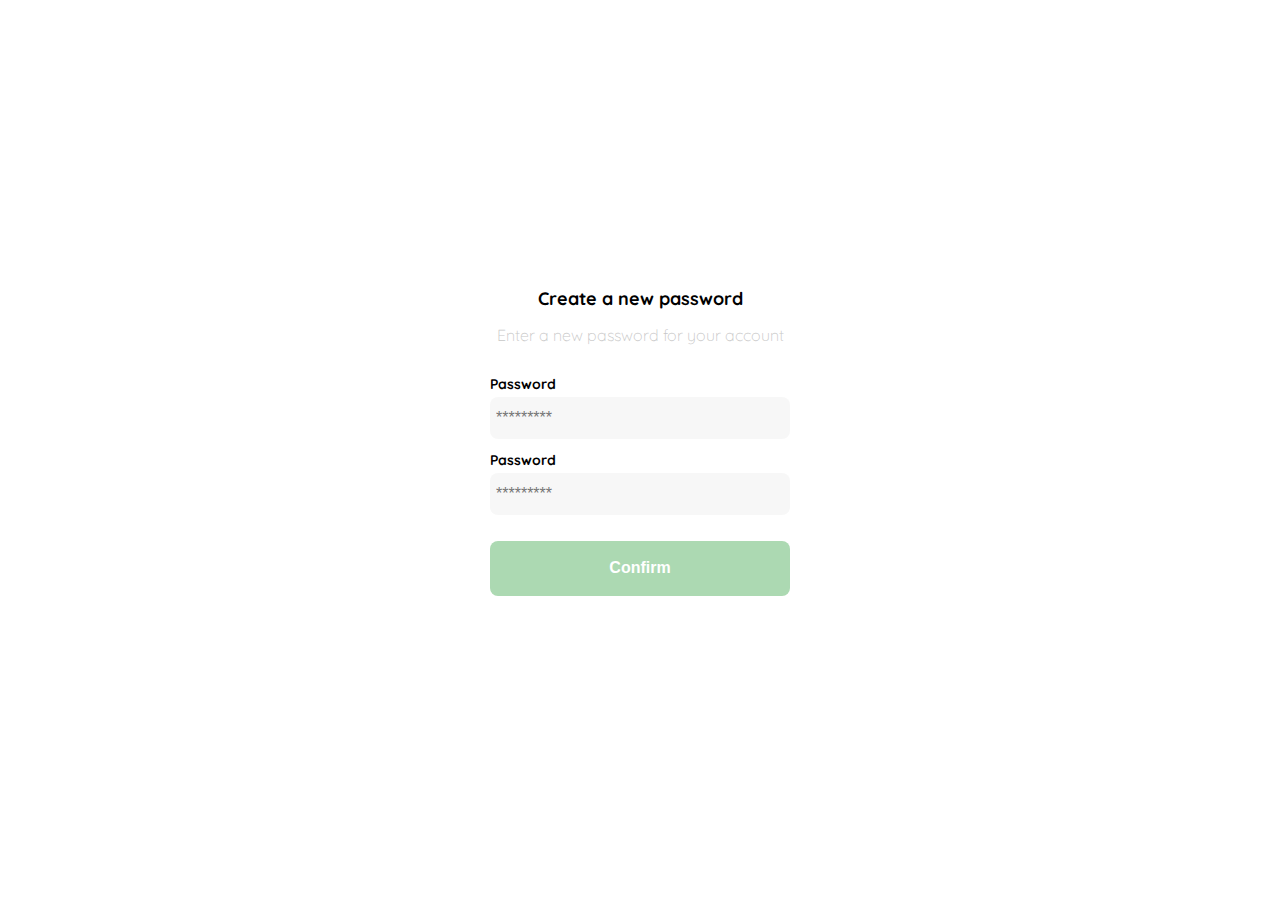
<file: create-new-password.html>
<!DOCTYPE html>
<html lang="en">
<head>
    <meta charset="UTF-8">
    <meta http-equiv="X-UA-Compatible" content="IE=edge">
    <meta name="viewport" content="width=device-width, initial-scale=1.0">
    <link rel="preconnect" href="https://fonts.googleapis.com">
    <link rel="preconnect" href="https://fonts.gstatic.com" crossorigin>
    <link rel="stylesheet" href="css/create-new-password.css">
    <link href="https://fonts.googleapis.com/css2?family=Quicksand:wght@300;500;700&display=swap" rel="stylesheet">
    <title>Create account</title>

</head>
<body>

    <div class="login">

        <div class="form-container">
            <img src="./logos/logo_yard_sale.svg" alt="logo" class="logo">
            
        
        <h1 class="title">Create a new password</h1>
        <p class="subtitle"> Enter a new password for your account</p>

        <form action="#" class="form">
            <label for="new-password"
             class="label">Password</label>
            <input type="password"
             id="new-password" 
             placeholder="*********"
             class="input input-password">

             <label for="new-password"
             class="label">Password</label>
            <input type="password"
             id="new-password" 
             placeholder="*********"
             class="input input-password">

             <input type="submit" value="Confirm" class="primary-button login-button">

         
        </form>
    </div>
    </div><!--login-->
    
</body>
</html>
</file>
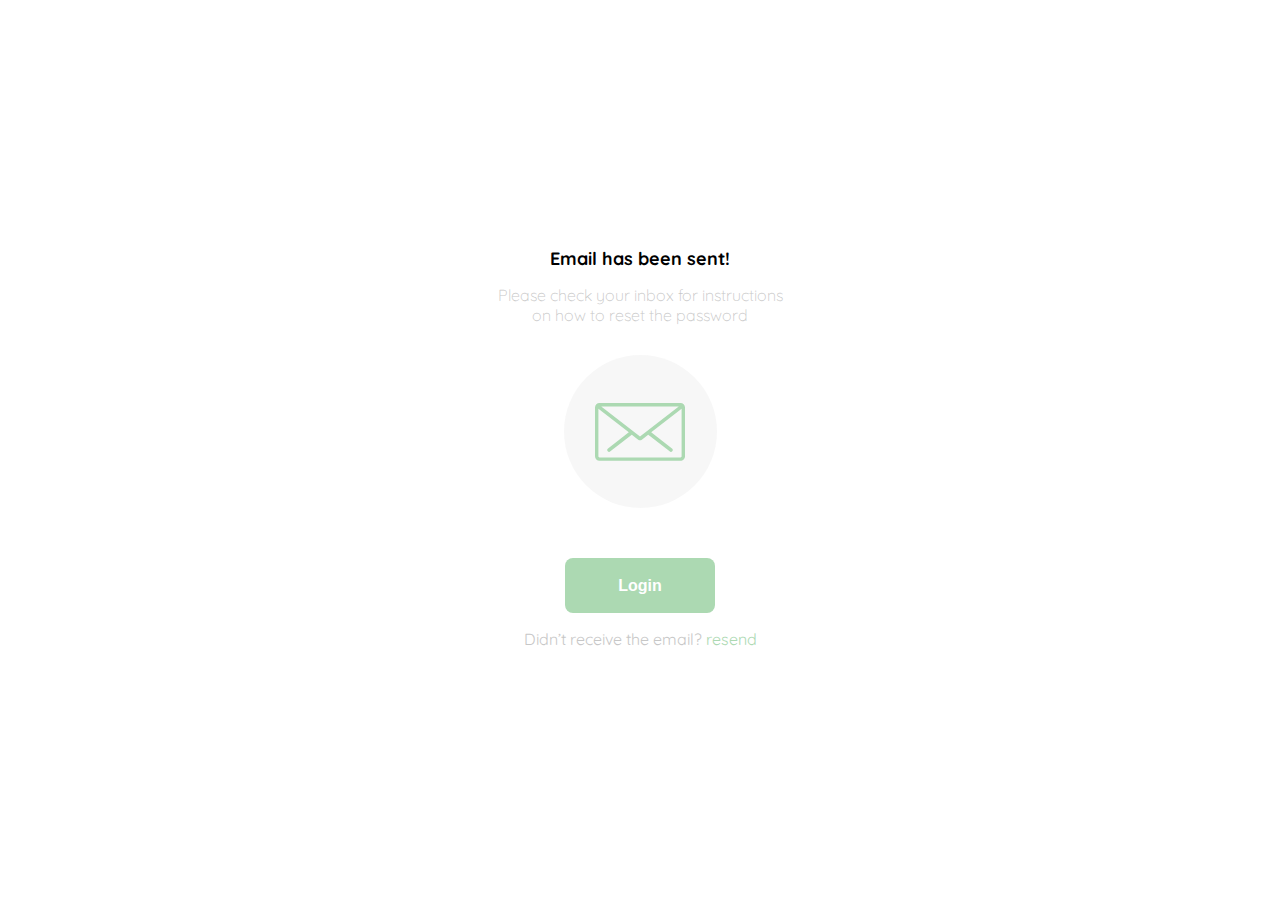
<file: email-sent.html>
<!DOCTYPE html>
<html lang="en">
<head>
    <meta charset="UTF-8">
    <meta http-equiv="X-UA-Compatible" content="IE=edge">
    <meta name="viewport" content="width=device-width, initial-scale=1.0">
    <link rel="preconnect" href="https://fonts.googleapis.com">
    <link rel="preconnect" href="https://fonts.gstatic.com" crossorigin>
    <link rel="stylesheet" href="css/email-sent.css">
    <link href="https://fonts.googleapis.com/css2?family=Quicksand:wght@300;500;700&display=swap" rel="stylesheet">
    <title>Email sent</title>

</head>
<body>

    <div class="login">

        <div class="form-container">
            <img src="./logos/logo_yard_sale.svg" alt="logo" class="logo">
            
        
        <h1 class="title">Email has been sent!</h1>
        <p class="subtitle"> Please check your inbox for instructions on how to reset the password</p>

        <div class="email-image">
            <img src="./icons/email.svg" alt="email">
        </div>
        

        <form action="login.html">
            <input type="submit" value="Login" class="primary-button login-button">
        </form>
         
         
            <p class="resend">
                <span>Didn’t receive the email?</span>
                <a href="">resend</a>
            </p>
    </div>
    </div><!--login-->
    
</body>
</html>
</file>
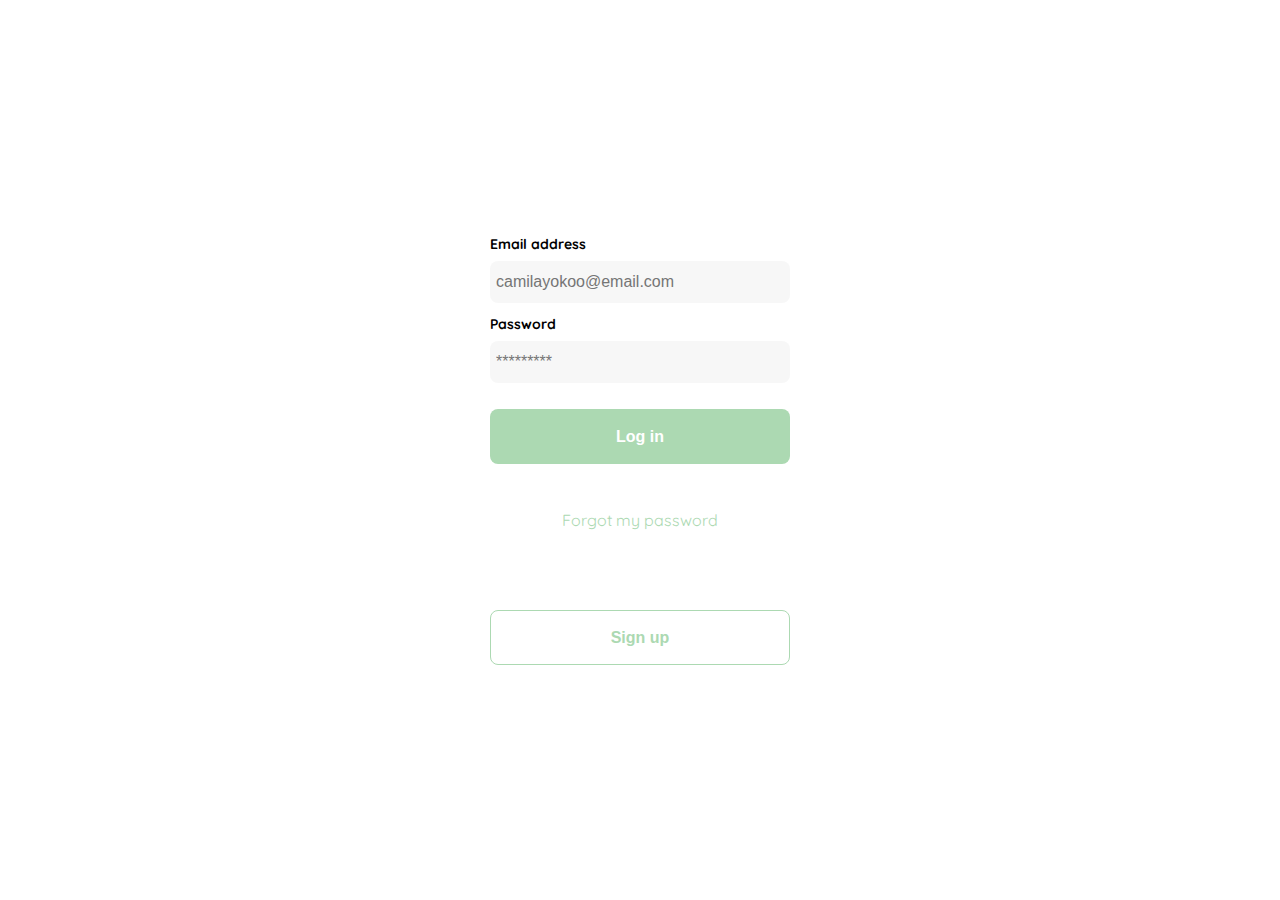
<file: login.html>
<!DOCTYPE html>
<html lang="en">
<head>
    <meta charset="UTF-8">
    <meta http-equiv="X-UA-Compatible" content="IE=edge">
    <meta name="viewport" content="width=device-width, initial-scale=1.0">
    <link rel="preconnect" href="https://fonts.googleapis.com">
    <link rel="preconnect" href="https://fonts.gstatic.com" crossorigin>
    <link rel="stylesheet" href="css/login.css">
    <link href="https://fonts.googleapis.com/css2?family=Quicksand:wght@300;500;700&display=swap" rel="stylesheet">
    <title>Login</title>

    
</head>
<body>

    <div class="login">

        <div class="form-container">
            <img src="./logos/logo_yard_sale.svg" alt="logo" class="logo">
            
        
      

        <form action="index.html" class="form">
            <label for="email"
             class="label">Email address</label>
            <input type="txt"
             id="email" 
             placeholder="camilayokoo@email.com"
             class="input input-email">

           

             <label for="new-password"
             class="label">Password</label>
            <input type="password"
             id="password" 
             placeholder="*********"
             class="input input-password">

             <input type="submit" value="Log in" class="primary-button login-button" >
            

         
        </form>

        <p class="resend">
            <a href="password-recovery.html">Forgot my password</a>
        </p>
    
        <form action="my-account.html">
            <button class="secondary-button signup-button">Sign up</button>
        </form>
       
    </div>
    </div><!--login-->
    
</body>
</html>
</file>
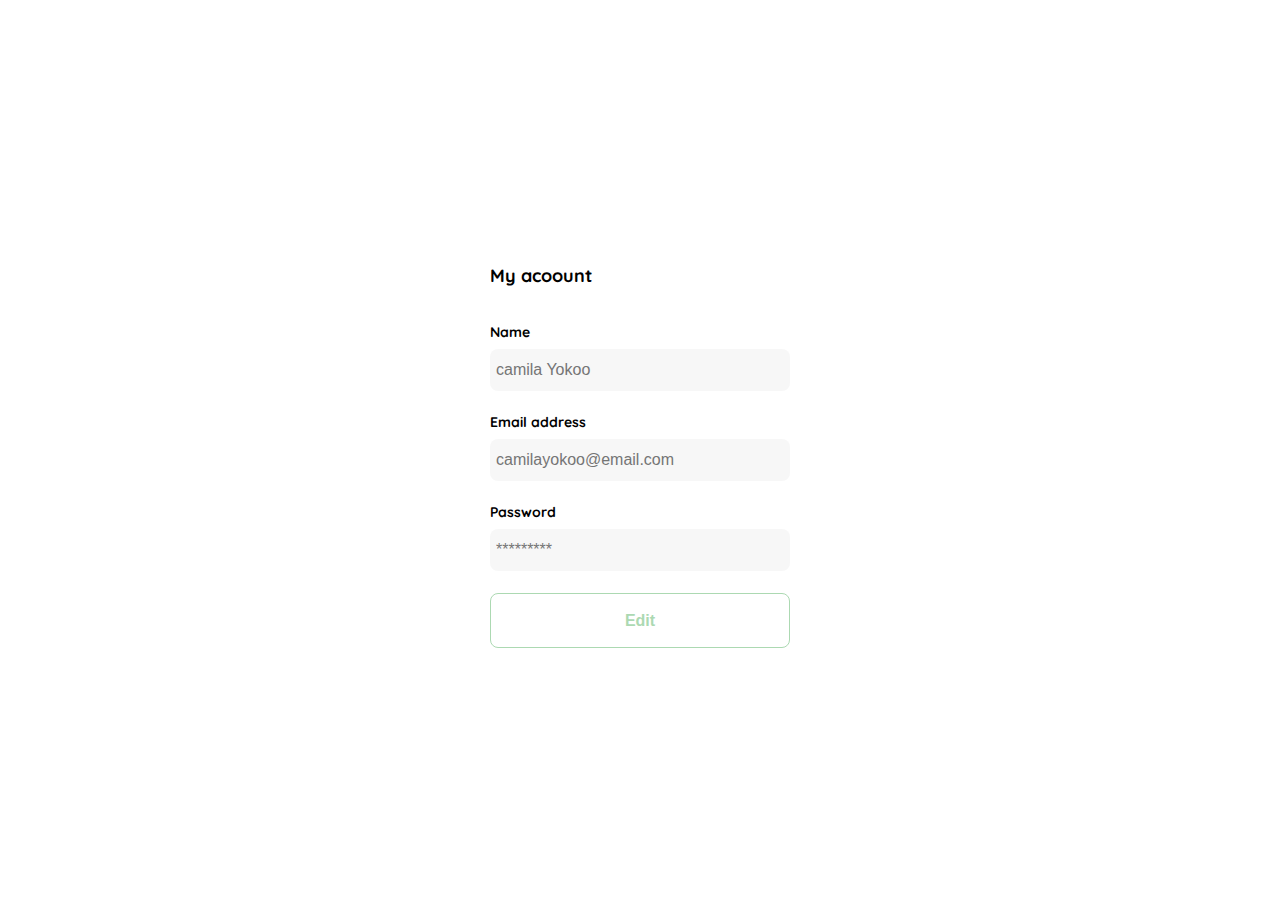
<file: my-account-edit.html>
<!DOCTYPE html>
<html lang="en">
<head>
    <meta charset="UTF-8">
    <meta http-equiv="X-UA-Compatible" content="IE=edge">
    <meta name="viewport" content="width=device-width, initial-scale=1.0">
    <link rel="preconnect" href="https://fonts.googleapis.com">
    <link rel="preconnect" href="https://fonts.gstatic.com" crossorigin>
    <link rel="stylesheet" href="css/my-account-edit.css">
    <link href="https://fonts.googleapis.com/css2?family=Quicksand:wght@300;500;700&display=swap" rel="stylesheet">
    <title>My account edit</title>

  
</head>
<body>

    <div class="login">

        <div class="form-container">
            <img src="./logos/logo_yard_sale.svg" alt="logo" class="logo">
            
        
            <h1 class="title">My acoount</h1>

        <form action="#" class="form">

            <label for="name"
            class="label">Name</label>
           <input type="txt"
            id="name" 
            placeholder="camila Yokoo"
            class="input input-name">


            <label for="email"
             class="label">Email address</label>
            <input type="txt"
             id="email" 
             placeholder="camilayokoo@email.com"
             class="input input-email">

           

             <label for="new-password"
             class="label">Password</label>
            <input type="password"
             id="password" 
             placeholder="*********"
             class="input input-password">

             <button class="secondary-button signup-button">Edit</button>

         
        </form>

       
    </div>
    </div><!--login-->
    
</body>
</html>
</file>
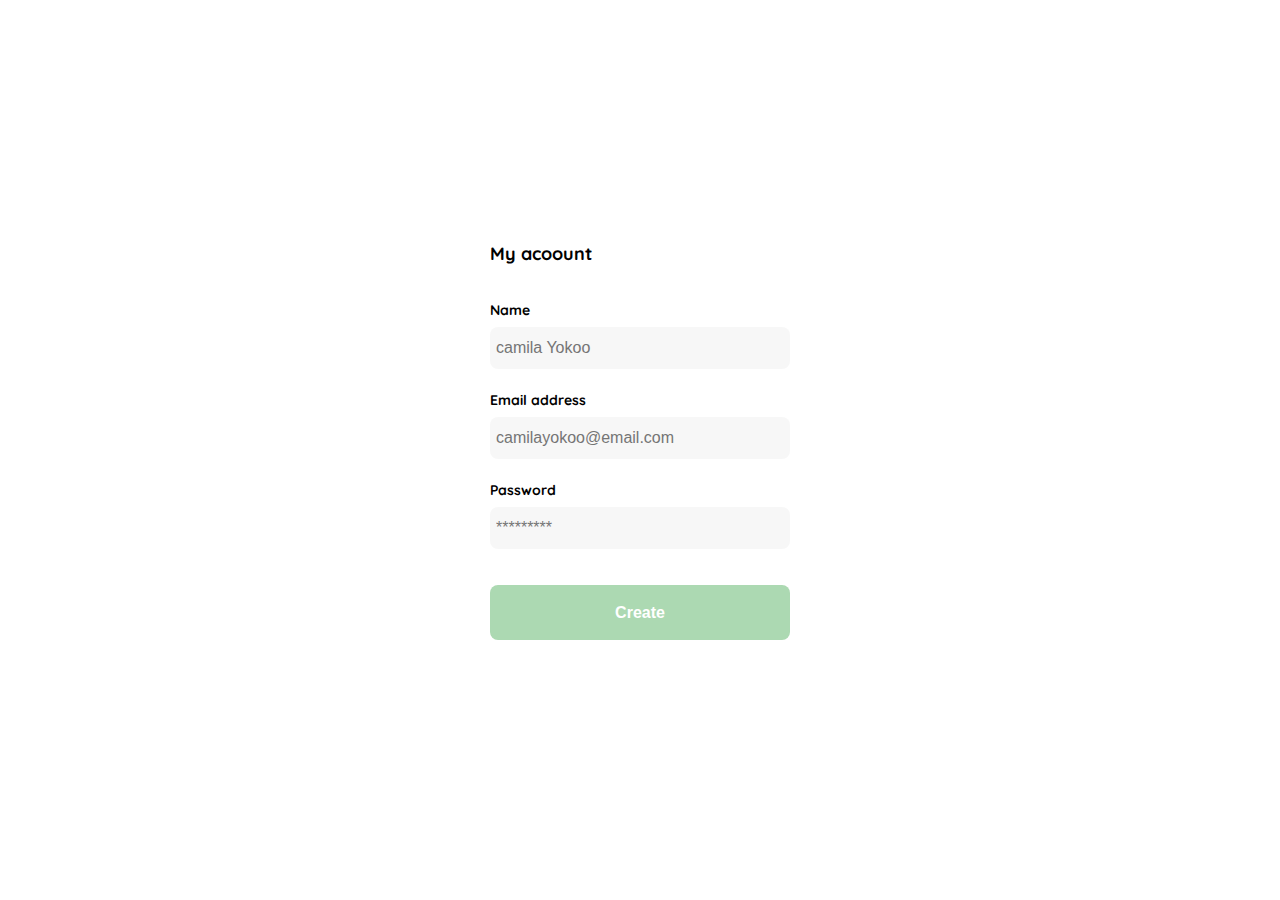
<file: my-account.html>
<!DOCTYPE html>
<html lang="en">
<head>
    <meta charset="UTF-8">
    <meta http-equiv="X-UA-Compatible" content="IE=edge">
    <meta name="viewport" content="width=device-width, initial-scale=1.0">
    <link rel="preconnect" href="https://fonts.googleapis.com">
    <link rel="preconnect" href="https://fonts.gstatic.com" crossorigin>
    <link rel="stylesheet" href="css/my-account.css">
    <link href="https://fonts.googleapis.com/css2?family=Quicksand:wght@300;500;700&display=swap" rel="stylesheet">
    <title>My account</title>

</head>
<body>

    <div class="login">

        <div class="form-container">
            <img src="./logos/logo_yard_sale.svg" alt="logo" class="logo">
            
        
            <h1 class="title">My acoount</h1>

        <form action="login.html" class="form">

            <label for="name"
            class="label">Name</label>
           <input type="txt"
            id="name" 
            placeholder="camila Yokoo"
            class="input input-name">


            <label for="email"
             class="label">Email address</label>
            <input type="txt"
             id="email" 
             placeholder="camilayokoo@email.com"
             class="input input-email">

           

             <label for="new-password"
             class="label">Password</label>
            <input type="password"
             id="password" 
             placeholder="*********"
             class="input input-password">

             <input type="submit" value="Create" class="primary-button login-button">

         
        </form>

       
    </div>
    </div><!--login-->
    
</body>
</html>
</file>
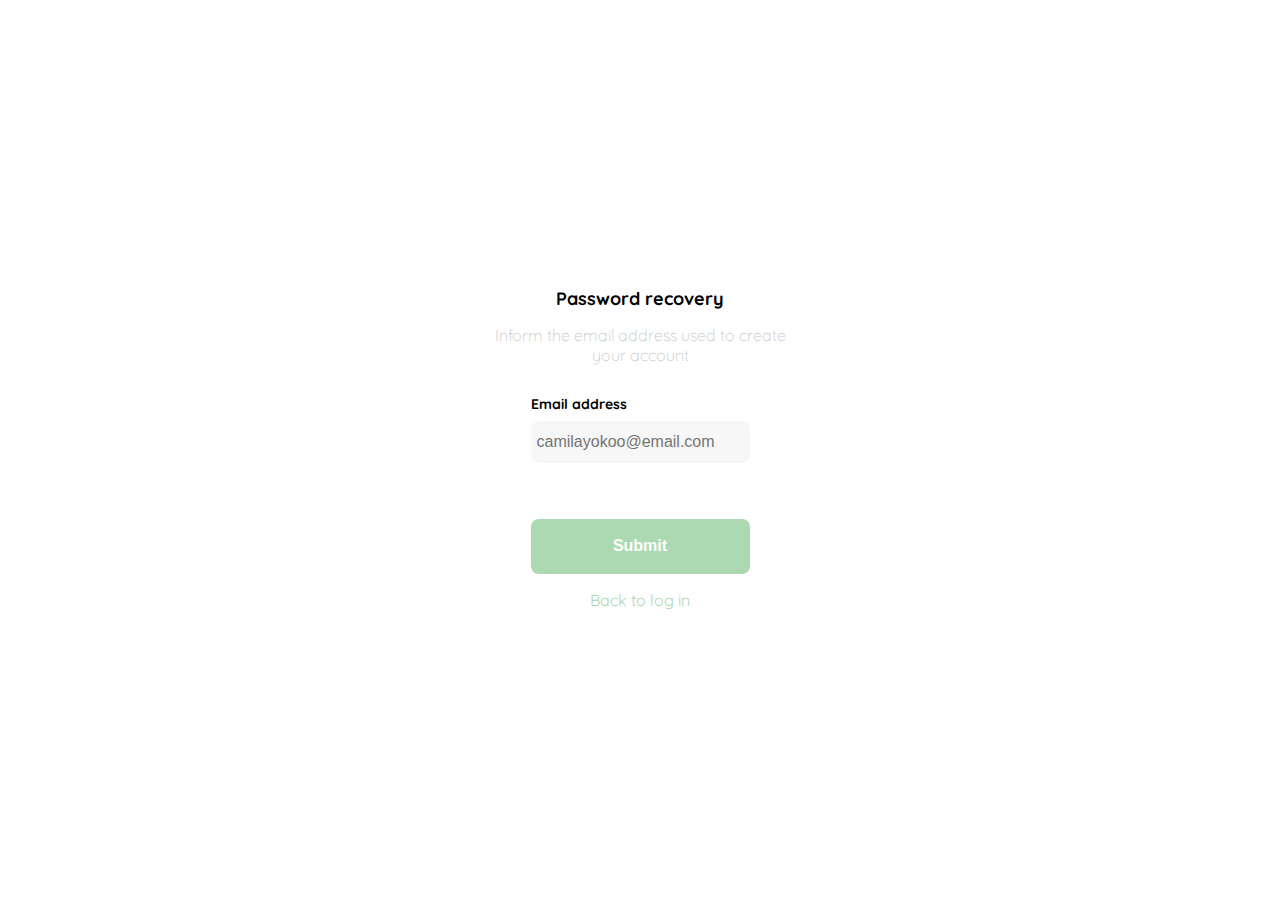
<file: password-recovery.html>
<!DOCTYPE html>
<html lang="en">
<head>
    <meta charset="UTF-8">
    <meta http-equiv="X-UA-Compatible" content="IE=edge">
    <meta name="viewport" content="width=device-width, initial-scale=1.0">
    <link rel="preconnect" href="https://fonts.googleapis.com">
    <link rel="preconnect" href="https://fonts.gstatic.com" crossorigin>
    <link rel="stylesheet" href="css/password-recovery.css">
    <link href="https://fonts.googleapis.com/css2?family=Quicksand:wght@300;500;700&display=swap" rel="stylesheet">
    <title>Password recovery</title>

   
</head>
<body>

    <div class="login">

        <div class="form-container">
            <img src="./logos/logo_yard_sale.svg" alt="logo" class="logo">
            
        
        <h1 class="title">Password recovery</h1>
        <p class="subtitle"> Inform the email address used to create your account</p>

        <form action="email-sent.html" class="form">
            <label for="email"
             class="label">Email address</label>
            <input type="txt"
             id="email" 
             placeholder="camilayokoo@email.com"
             class="input input-email">

         <input type="submit" value="Submit" class="primary-button login-button">

         </form>

            <p class="resend">
                <a href="login.html">Back to log in</a>
            </p>
    </div>
    </div><!--login-->
    
</body>
</html>
</file>
<file: css/create-new-password.css>
:root{
    --very-light-pink:#C7C7C7;
    --white:#FFFFFF;
    --text-input-field:#F7F7F7F7;
    --black:#000000;
    --hospital-green:#ACD9B2;
    --sm: 14px;
    --md: 16px;
    --lg: 18px;

}

    body{
    margin: 0;
    font-family: 'Quicksand', sans-serif;
}

.login{
    width: 100%;
    height: 100vh;
    display: grid;
    place-items: center;
}

.form-container{
    display: grid;
    grid-template-rows: auto 1fr auto;
    width: 300px;
}

.logo{
width: 150px;
margin-bottom: 50px;
justify-self: center;
display: none;

}

.title{
    font-size: var(--lg);
    margin-bottom: 15px;
    text-align: center;
}

.subtitle{
    color: var(--very-light-pink);
    font-size: var(--md);
    font-weight: 300;
    margin-top: 0;
    margin-bottom: 30px;
    text-align: center;
}

.form{
    display: flex;
    flex-direction: column;
}

.label{
    font-size: var(--sm);
    font-weight: bold;
    margin-bottom: 4px;

}

.input{
    background-color: var(--text-input-field);
    border: none;
    border-radius: 8px;
    height: 30px;
    font-size: var(--md);
    padding: 6px;
    margin-bottom: 12px;
}

.primary-button{
    background-color: var(--hospital-green);
    border-radius: 8px;
    border: none;
    color: var(--white);
    width: 100%;
    cursor: pointer;
    font-size: var(--md);
    font-weight: bold;
    height: 55px;
}

.login-button{
    margin-top: 14px;
    margin-bottom: 30px;
}

@media (max-width: 640px){
    .logo{
        display: block;
    }
}
</file>
<file: css/email-sent.css>
:root{
    --very-light-pink:#C7C7C7;
    --white:#FFFFFF;
    --text-input-field:#F7F7F7F7;
    --black:#000000;
    --hospital-green:#ACD9B2;
    --sm: 14px;
    --md: 16px;
    --lg: 18px;

}

    body{
    margin: 0;
    font-family: 'Quicksand', sans-serif;
}

.login{
    width: 100%;
    height: 100vh;
    display: grid;
    place-items: center;
}

.form-container{
    display: grid;
    grid-template-rows: auto 1fr auto;
    width: 300px;
    justify-items: center;
}

.logo{
width: 150px;
margin-bottom: 50px;
justify-self: center;
display: none;

}

.title{
    font-size: var(--lg);
    margin-bottom: 15px;
    text-align: center;
}

.subtitle{
    color: var(--very-light-pink);
    font-size: var(--md);
    font-weight: 300;
    margin-top: 0;
    margin-bottom: 30px;
    text-align: center;
}

.email-image{
background: var(--text-input-field);
height: 153px;
width: 153px;
left: 564px;
top: 288px;
border-radius: 50%;
display: flex;
align-items: center;
justify-content: center;


}
.email-image img{
height: 57.81x;
width: 90px;
left: 596px;
top: 336px;
border-radius: 0px;

}


.primary-button{
    background-color: var(--hospital-green);
    border-radius: 8px;
    border: none;
    color: var(--white);
    width: 150px;
    cursor: pointer;
    font-size: var(--md);
    font-weight: bold;
    height: 55px;
    
}

.login-button{
    margin-top: 50px;
    
}

.resend{
    font-size: var(--md);
}
.resend span{
    color: var(--very-light-pink);
}

.resend a{
    color: var(--hospital-green);
    text-decoration: none;
}
@media (max-width: 640px){
    .logo{
        display: block;
    }
}
</file>
<file: css/login.css>
:root{
    --very-light-pink:#C7C7C7;
    --white:#FFFFFF;
    --text-input-field:#F7F7F7F7;
    --black:#000000;
    --hospital-green:#ACD9B2;
    --sm: 14px;
    --md: 16px;
    --lg: 18px;

}

    body{
    margin: 0;
    font-family: 'Quicksand', sans-serif;
}

.login{
    width: 100%;
    height: 100vh;
    display: grid;
    place-items: center;
}

.form-container{
    display: grid;
    grid-template-rows: auto 1fr auto;
    width: 300px;
}

.logo{
width: 150px;
margin-bottom: 50px;
justify-self: center;
display: none;

}

.title{
    font-size: var(--lg);
    margin-bottom: 15px;
    text-align: center;
}

.subtitle{
    color: var(--very-light-pink);
    font-size: var(--md);
    font-weight: 300;
    margin-top: 0;
    margin-bottom: 30px;
    text-align: center;
}

.form{
    display: flex;
    flex-direction: column;
}

.label{
    font-size: var(--sm);
    font-weight: bold;
    margin-bottom: 8px;

}

.input{
    background-color: var(--text-input-field);
    border: none;
    border-radius: 8px;
    height: 30px;
    font-size: var(--md);
    padding: 6px;
    margin-bottom: 12px;
}

.primary-button{
    background-color: var(--hospital-green);
    border-radius: 8px;
    border: none;
    color: var(--white);
    width: 100%;
    cursor: pointer;
    font-size: var(--md);
    font-weight: bold;
    height: 55px;
}

.login-button{
    margin-top: 14px;
    margin-bottom: 30px;
}

.secondary-button{
    background-color: var(--white);
    border: 1px solid var(--hospital-green);
    border-radius: 8px;
    color: var(--hospital-green);
    width: 100%;
    cursor: pointer;
    font-size: var(--md);
    font-weight: bold;
    height: 55px;
}


.resend{
    font-size: var(--md);
    text-align: center;
    margin-bottom: 80px;
}

.resend a{
    color: var(--hospital-green);
    text-decoration: none;

}

@media (max-width: 640px){
    .logo{
        display: block;
    }
}
</file>
<file: css/my-account-edit.css>
:root{
    --very-light-pink:#C7C7C7;
    --white:#FFFFFF;
    --text-input-field:#F7F7F7F7;
    --black:#000000;
    --hospital-green:#ACD9B2;
    --sm: 14px;
    --md: 16px;
    --lg: 18px;

}

    body{
    margin: 0;
    font-family: 'Quicksand', sans-serif;
}

.login{
    width: 100%;
    height: 100vh;
    display: grid;
    place-items: center;
}

.form-container{
    display: grid;
    grid-template-rows: auto 1fr auto;
    width: 300px;
}

.logo{
width: 150px;
margin-bottom: 50px;
justify-self: center;
display: none;

}

.title{
    font-size: var(--lg);
    margin-bottom: 36px;
    text-align: start;
    
}

.subtitle{
    color: var(--very-light-pink);
    font-size: var(--md);
    font-weight: 300;
    margin-top: 0;
    margin-bottom: 30px;
    text-align: center;
}

.form{
    display: flex;
    flex-direction: column;
}

.label{
    font-size: var(--sm);
    font-weight: bold;
    margin-bottom: 8px;

}

.input{
    background-color: var(--text-input-field);
    border: none;
    border-radius: 8px;
    height: 30px;
    font-size: var(--md);
    padding: 6px;
    margin-bottom: 22px;
}

.primary-button{
    background-color: var(--hospital-green);
    border-radius: 8px;
    border: none;
    color: var(--white);
    width: 100%;
    cursor: pointer;
    font-size: var(--md);
    font-weight: bold;
    height: 55px;
}

.login-button{
    margin-top: 14px;
    margin-bottom: 30px;
}

.secondary-button{
    background-color: var(--white);
    border: 1px solid var(--hospital-green);
    border-radius: 8px;
    color: var(--hospital-green);
    width: 100%;
    cursor: pointer;
    font-size: var(--md);
    font-weight: bold;
    height: 55px;
}


.resend{
    font-size: var(--md);
    text-align: center;
    margin-bottom: 80px;
}

.resend a{
    color: var(--hospital-green);
    text-decoration: none;

}

@media (max-width: 640px){
    .logo{
        display: block;
    }
}
</file>
<file: css/my-account.css>
:root{
    --very-light-pink:#C7C7C7;
    --white:#FFFFFF;
    --text-input-field:#F7F7F7F7;
    --black:#000000;
    --hospital-green:#ACD9B2;
    --sm: 14px;
    --md: 16px;
    --lg: 18px;

}

    body{
    margin: 0;
    font-family: 'Quicksand', sans-serif;
}

.login{
    width: 100%;
    height: 100vh;
    display: grid;
    place-items: center;
}

.form-container{
    display: grid;
    grid-template-rows: auto 1fr auto;
    width: 300px;
}

.logo{
width: 150px;
margin-bottom: 50px;
justify-self: center;
display: none;

}

.title{
    font-size: var(--lg);
    margin-bottom: 36px;
    text-align: start;
    
}

.subtitle{
    color: var(--very-light-pink);
    font-size: var(--md);
    font-weight: 300;
    margin-top: 0;
    margin-bottom: 30px;
    text-align: center;
}

.form{
    display: flex;
    flex-direction: column;
}

.label{
    font-size: var(--sm);
    font-weight: bold;
    margin-bottom: 8px;

}

.input{
    background-color: var(--text-input-field);
    border: none;
    border-radius: 8px;
    height: 30px;
    font-size: var(--md);
    padding: 6px;
    margin-bottom: 22px;
}

.primary-button{
    background-color: var(--hospital-green);
    border-radius: 8px;
    border: none;
    color: var(--white);
    width: 100%;
    cursor: pointer;
    font-size: var(--md);
    font-weight: bold;
    height: 55px;
}

.login-button{
    margin-top: 14px;
    margin-bottom: 30px;
}

.secondary-button{
    background-color: var(--white);
    border: 1px solid var(--hospital-green);
    border-radius: 8px;
    color: var(--hospital-green);
    width: 100%;
    cursor: pointer;
    font-size: var(--md);
    font-weight: bold;
    height: 55px;
}


.resend{
    font-size: var(--md);
    text-align: center;
    margin-bottom: 80px;
}

.resend a{
    color: var(--hospital-green);
    text-decoration: none;

}

@media (max-width: 640px){
    .logo{
        display: block;
    }
}
</file>
<file: css/password-recovery.css>
:root{
    --very-light-pink:#C7C7C7;
    --white:#FFFFFF;
    --text-input-field:#F7F7F7F7;
    --black:#000000;
    --hospital-green:#ACD9B2;
    --sm: 14px;
    --md: 16px;
    --lg: 18px;

}

    body{
    margin: 0;
    font-family: 'Quicksand', sans-serif;
}

.login{
    width: 100%;
    height: 100vh;
    display: grid;
    place-items: center;
}

.form-container{
    display: grid;
    grid-template-rows: auto 1fr auto;
    width: 300px;
    justify-items: center;
}

.logo{
width: 150px;
margin-bottom: 50px;
justify-self: center;
display: none;

}

.title{
    font-size: var(--lg);
    margin-bottom: 15px;
    text-align: center;
}

.subtitle{
    color: var(--very-light-pink);
    font-size: var(--md);
    font-weight: 300;
    margin-top: 0;
    margin-bottom: 30px;
    text-align: center;
}

.form{
    display: flex;
    flex-direction: column;
}

.label{
    font-size: var(--sm);
    font-weight: bold;
    margin-bottom: 8px;

}

.input{
    background-color: var(--text-input-field);
    border: none;
    border-radius: 8px;
    height: 30px;
    font-size: var(--md);
    padding: 6px;
    margin-bottom: 6px;
}


.primary-button{
    background-color: var(--hospital-green);
    border-radius: 8px;
    border: none;
    color: var(--white);
    width: 100%;
    cursor: pointer;
    font-size: var(--md);
    font-weight: bold;
    height: 55px;
    
}

.login-button{
    margin-top: 50px;
    
}

.resend{
    font-size: var(--md);
}
.resend span{
    color: var(--very-light-pink);
}

.resend a{
    color: var(--hospital-green);
    text-decoration: none;
}
@media (max-width: 640px){
    .logo{
        display: block;
    }
}
</file>
